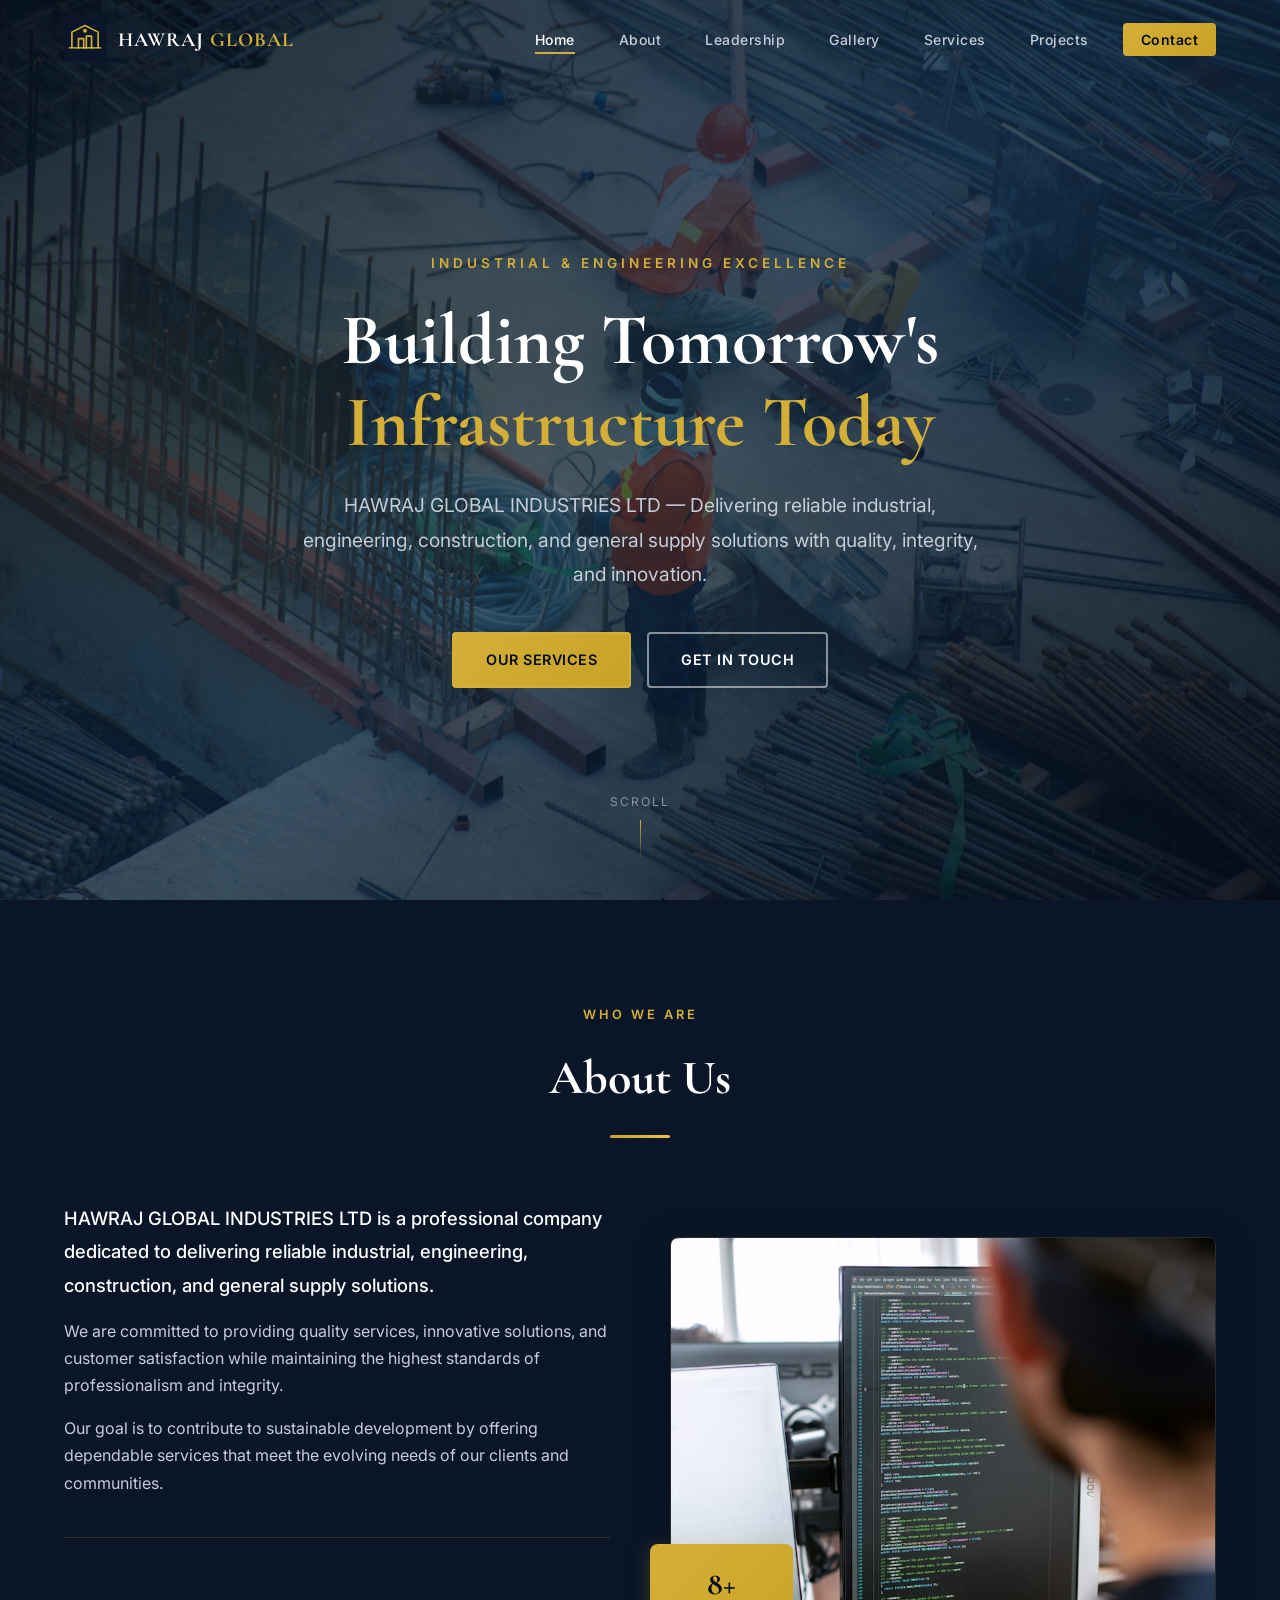
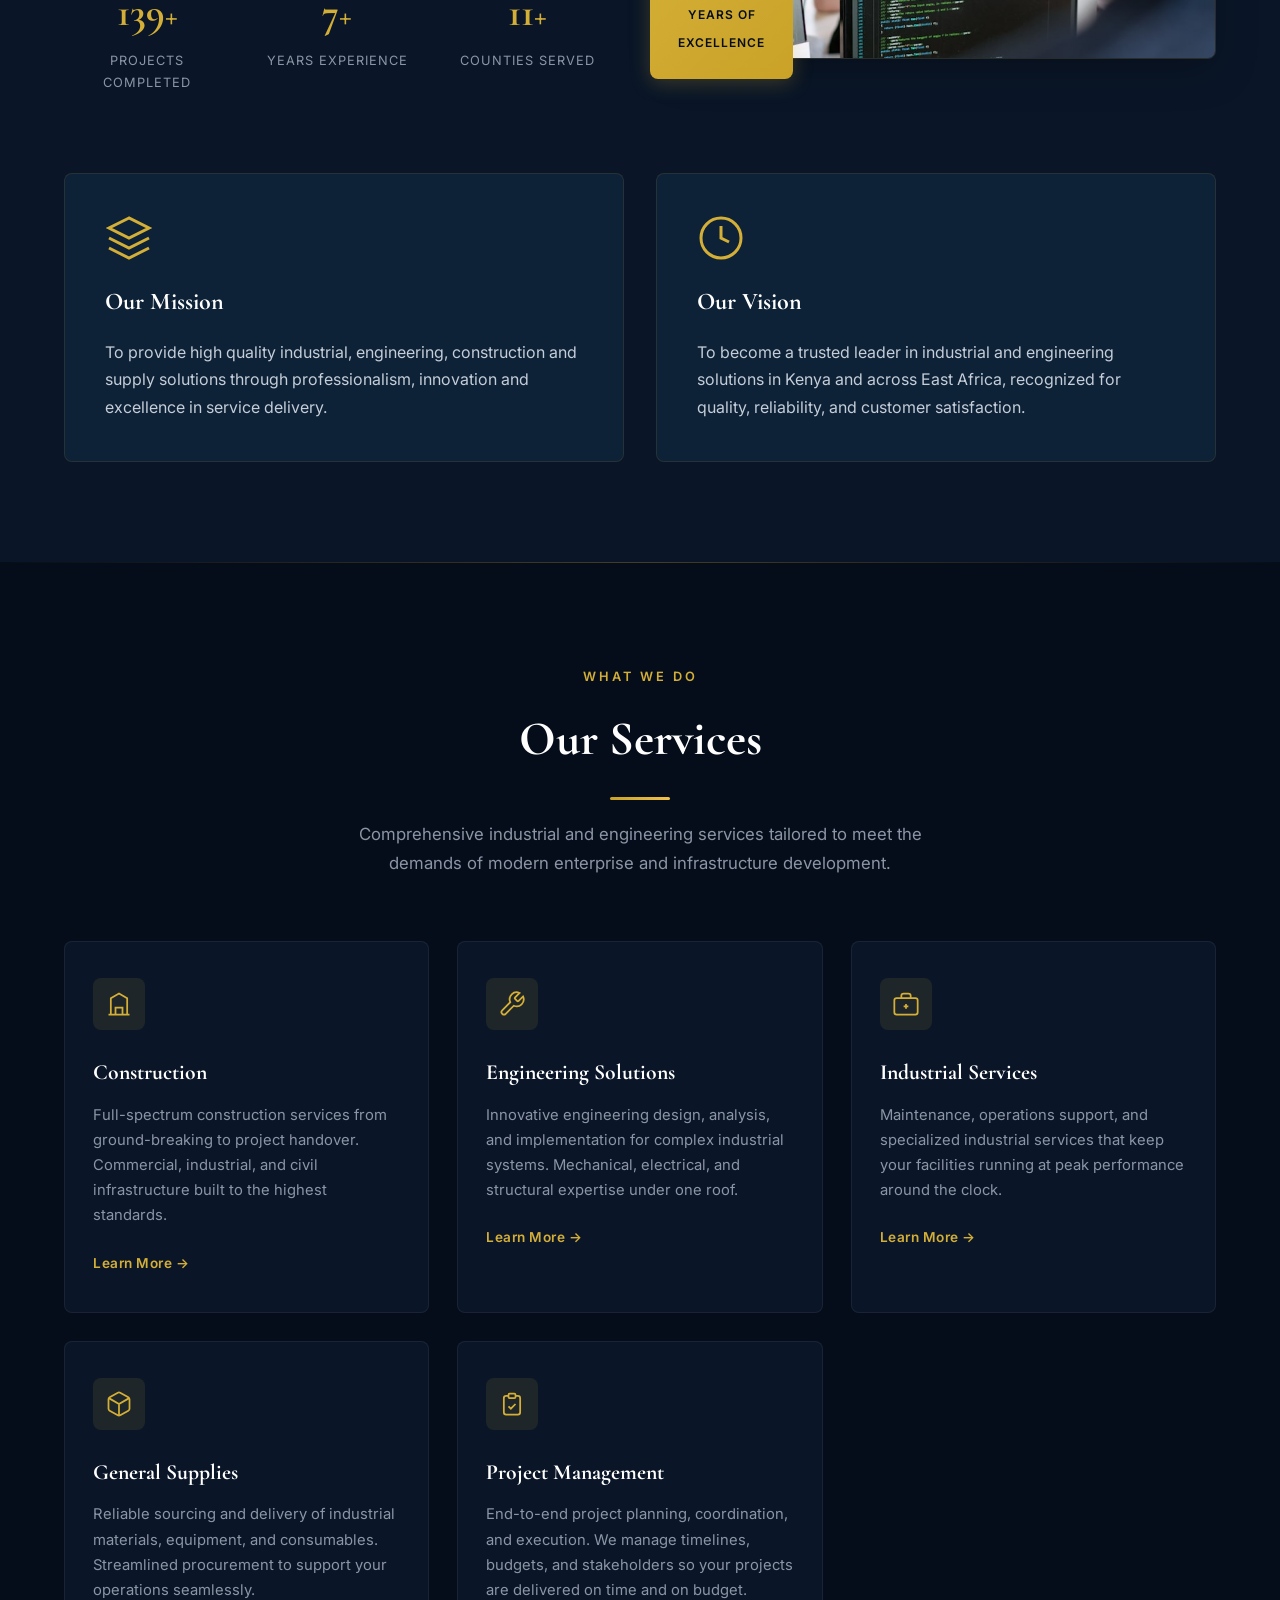
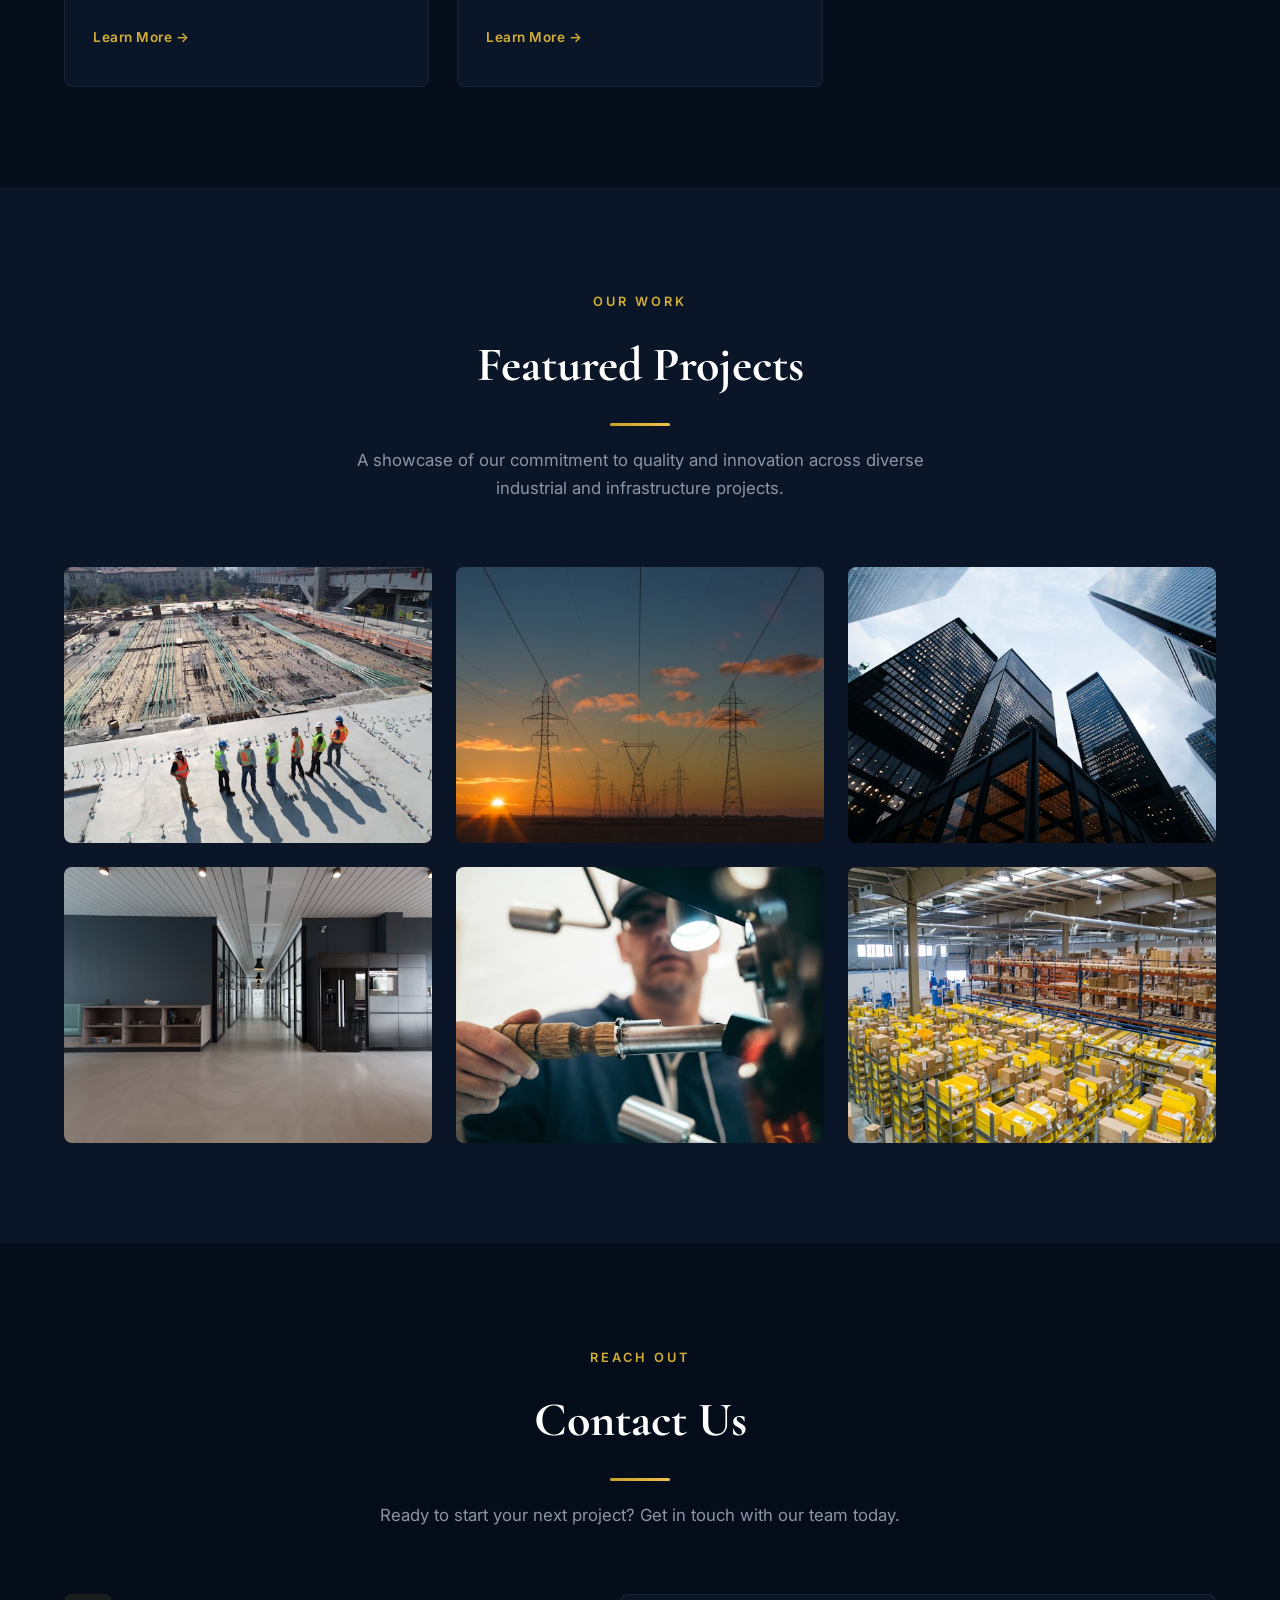
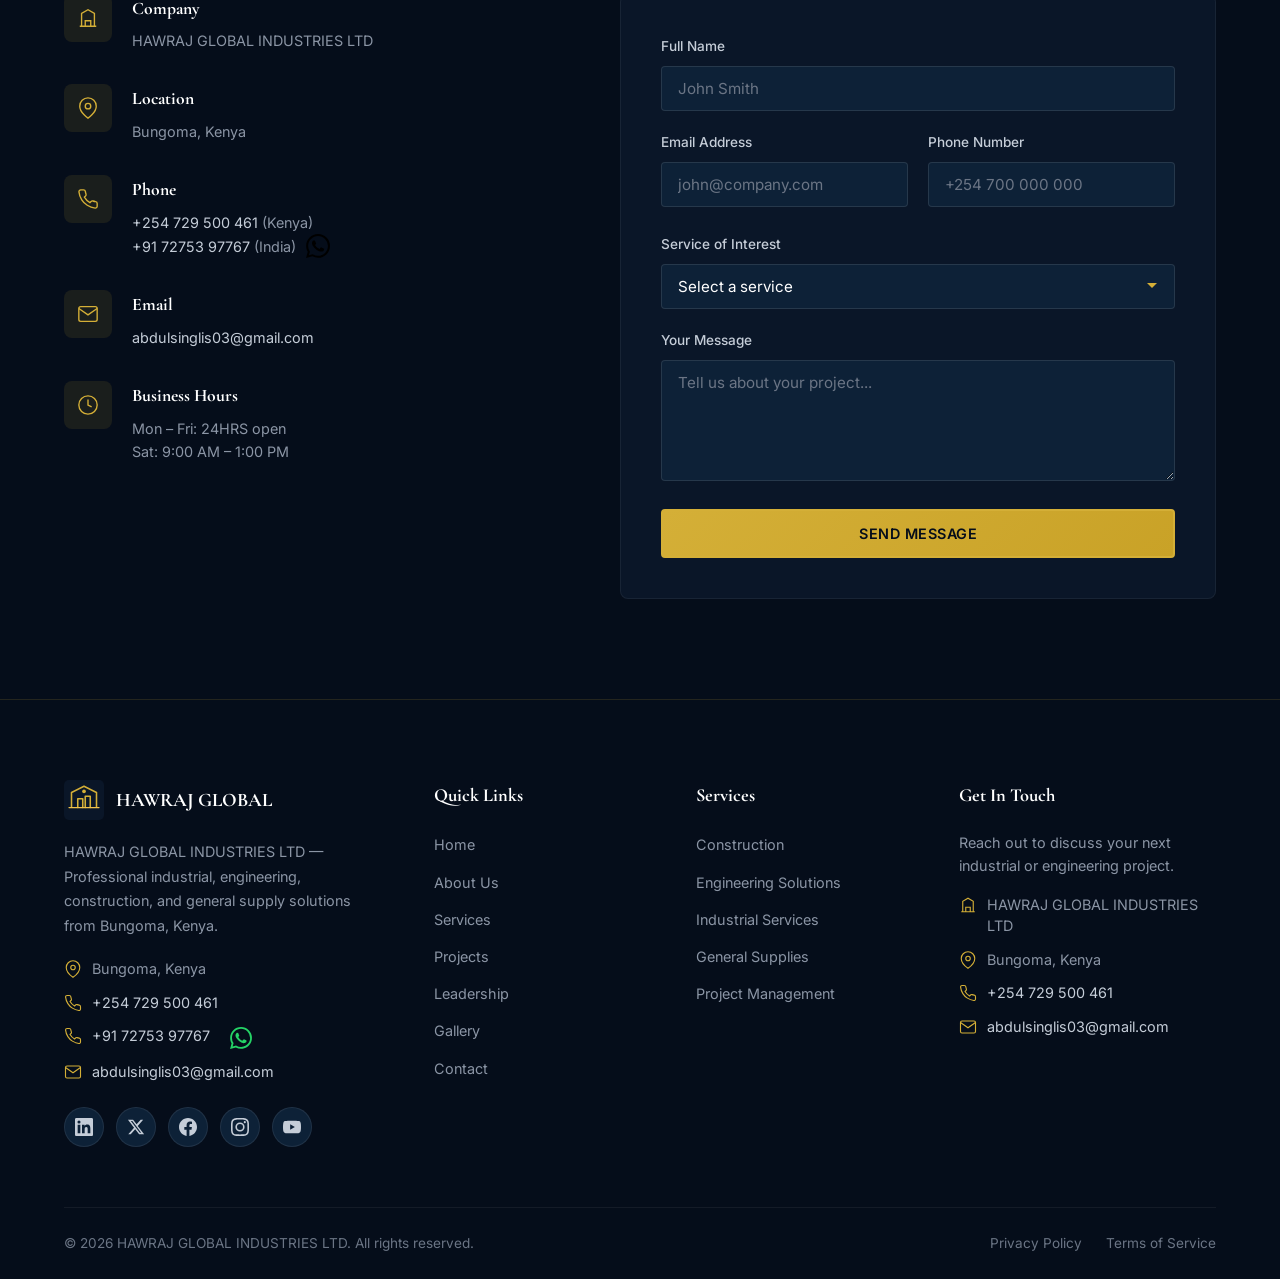
<file: index.html>
<!DOCTYPE html>
<html lang="en">
<head>
  <meta charset="UTF-8">
  <meta name="viewport" content="width=device-width, initial-scale=1.0">
  <meta name="description" content="HAWRAJ GLOBAL INDUSTRIES LTD — Professional industrial, engineering, construction, and general supply solutions in Bungoma, Kenya. Quality services with integrity and customer satisfaction.">
  <title>HAWRAJ GLOBAL INDUSTRIES LTD | Industrial & Engineering Excellence</title>
  <link rel="preconnect" href="https://fonts.googleapis.com">
  <link rel="preconnect" href="https://fonts.gstatic.com" crossorigin>
  <link href="https://fonts.googleapis.com/css2?family=Cormorant+Garamond:wght@500;600;700&family=Inter:wght@300;400;500;600;700&display=swap" rel="stylesheet">
  <link rel="stylesheet" href="style.css">
  <link rel="icon" type="image/svg+xml" href="images/logo.svg">
</head>
<body>

  <!-- Navigation -->
  <header class="header" id="header">
    <nav class="nav container">
      <a href="#home" class="nav__logo">
        <img src="images/logo.svg" alt="HAWRAJ Global Industries" class="nav__logo-img">
        <span class="nav__logo-text">HAWRAJ<span class="gold"> GLOBAL</span></span>
      </a>

      <ul class="nav__menu" id="nav-menu">
        <li><a href="#home" class="nav__link active">Home</a></li>
        <li><a href="#about" class="nav__link">About</a></li>
        <li><a href="gallery.html#team" class="nav__link">Leadership</a></li>
        <li><a href="gallery.html#gallery" class="nav__link">Gallery</a></li>
        <li><a href="#services" class="nav__link">Services</a></li>
        <li><a href="#projects" class="nav__link">Projects</a></li>
        <li><a href="#contact" class="nav__link nav__link--cta">Contact</a></li>
      </ul>

      <button class="nav__toggle" id="nav-toggle" aria-label="Toggle navigation menu" aria-expanded="false">
        <span></span>
        <span></span>
        <span></span>
      </button>
    </nav>
  </header>

  <!-- Hero -->
  <section class="hero" id="home">
    <div class="hero__overlay"></div>
    <div class="hero__content container">
      <p class="hero__tagline animate-on-scroll">Industrial & Engineering Excellence</p>
      <h1 class="hero__title animate-on-scroll">
        Building Tomorrow's<br>
        <span class="gold">Infrastructure Today</span>
      </h1>
      <p class="hero__subtitle animate-on-scroll">
        HAWRAJ GLOBAL INDUSTRIES LTD — Delivering reliable industrial, engineering,
        construction, and general supply solutions with quality, integrity, and innovation.
      </p>
      <div class="hero__actions animate-on-scroll">
        <a href="#services" class="btn btn--primary">Our Services</a>
        <a href="#contact" class="btn btn--outline">Get In Touch</a>
      </div>
    </div>
    <div class="hero__scroll">
      <span>Scroll</span>
      <div class="hero__scroll-line"></div>
    </div>
  </section>

  <!-- About -->
  <section class="section about" id="about">
    <div class="container">
      <div class="section__header animate-on-scroll">
        <span class="section__label">Who We Are</span>
        <h2 class="section__title">About Us</h2>
        <div class="section__divider"></div>
      </div>

      <div class="about__grid">
        <div class="about__content animate-on-scroll">
          <p class="about__lead">
            HAWRAJ GLOBAL INDUSTRIES LTD is a professional company dedicated to delivering
            reliable industrial, engineering, construction, and general supply solutions.
          </p>
          <p>
            We are committed to providing quality services, innovative solutions, and customer
            satisfaction while maintaining the highest standards of professionalism and integrity.
          </p>
          <p>
            Our goal is to contribute to sustainable development by offering dependable services
            that meet the evolving needs of our clients and communities.
          </p>

          <div class="about__stats">
            <div class="stat">
              <span class="stat__number" data-target="150">0</span><span class="stat__suffix">+</span>
              <span class="stat__label">Projects Completed</span>
            </div>
            <div class="stat">
              <span class="stat__number" data-target="8">0</span><span class="stat__suffix">+</span>
              <span class="stat__label">Years Experience</span>
            </div>
            <div class="stat">
              <span class="stat__number" data-target="12">0</span><span class="stat__suffix">+</span>
              <span class="stat__label">Counties Served</span>
            </div>
          </div>
        </div>

        <div class="about__image animate-on-scroll">
          <div class="about__image-frame">
            <img src="images/about-industrial.jpg" alt="Industrial facility and engineering team at work">
          </div>
          <div class="about__badge">
            <span class="about__badge-number">8+</span>
            <span class="about__badge-text">Years of<br>Excellence</span>
          </div>
        </div>
      </div>

      <!-- Mission & Vision -->
      <div class="mv-grid">
        <div class="mv-card animate-on-scroll">
          <div class="mv-card__icon">
            <svg viewBox="0 0 24 24" fill="none" stroke="currentColor" stroke-width="1.5">
              <path d="M12 2L2 7l10 5 10-5-10-5zM2 17l10 5 10-5M2 12l10 5 10-5"/>
            </svg>
          </div>
          <h3 class="mv-card__title">Our Mission</h3>
          <p>
           To provide high quality industrial, engineering, construction and supply solutions 
           through professionalism, innovation and excellence in service delivery.
          </p>
        </div>

        <div class="mv-card animate-on-scroll">
          <div class="mv-card__icon">
            <svg viewBox="0 0 24 24" fill="none" stroke="currentColor" stroke-width="1.5">
              <circle cx="12" cy="12" r="10"/>
              <path d="M12 6v6l4 2"/>
            </svg>
          </div>
          <h3 class="mv-card__title">Our Vision</h3>
          <p>
  To become a trusted leader in industrial and engineering
  solutions in Kenya and across East Africa, recognized
  for quality, reliability, and customer satisfaction.
</p>
        </div>
      </div>
    </div>
  </section>
  
  <!-- Services -->
  <section class="section services" id="services">
    <div class="container">
      <div class="section__header animate-on-scroll">
        <span class="section__label">What We Do</span>
        <h2 class="section__title">Our Services</h2>
        <div class="section__divider"></div>
        <p class="section__desc">
          Comprehensive industrial and engineering services tailored to meet the
          demands of modern enterprise and infrastructure development.
        </p>
      </div>

      <div class="services__grid">
        <article class="service-card animate-on-scroll">
          <div class="service-card__icon">
            <svg viewBox="0 0 24 24" fill="none" stroke="currentColor" stroke-width="1.5">
              <path d="M3 21h18M5 21V7l7-4 7 4v14M9 21v-6h6v6"/>
            </svg>
          </div>
          <h3 class="service-card__title">Construction</h3>
          <p>
            Full-spectrum construction services from ground-breaking to project handover.
            Commercial, industrial, and civil infrastructure built to the highest standards.
          </p>
          <a href="#contact" class="service-card__link">Learn More &rarr;</a>
        </article>

        <article class="service-card animate-on-scroll">
          <div class="service-card__icon">
            <svg viewBox="0 0 24 24" fill="none" stroke="currentColor" stroke-width="1.5">
              <path d="M14.7 6.3a1 1 0 000 1.4l1.6 1.6a1 1 0 001.4 0l3.77-3.77a6 6 0 01-7.94 7.94l-6.91 6.91a2.12 2.12 0 01-3-3l6.91-6.91a6 6 0 017.94-7.94l-3.76 3.76z"/>
            </svg>
          </div>
          <h3 class="service-card__title">Engineering Solutions</h3>
          <p>
            Innovative engineering design, analysis, and implementation for complex
            industrial systems. Mechanical, electrical, and structural expertise under one roof.
          </p>
          <a href="#contact" class="service-card__link">Learn More &rarr;</a>
        </article>

        <article class="service-card animate-on-scroll">
          <div class="service-card__icon">
            <svg viewBox="0 0 24 24" fill="none" stroke="currentColor" stroke-width="1.5">
              <rect x="2" y="7" width="20" height="14" rx="2"/>
              <path d="M16 7V5a2 2 0 00-2-2h-4a2 2 0 00-2 2v2M12 12v4M10 14h4"/>
            </svg>
          </div>
          <h3 class="service-card__title">Industrial Services</h3>
          <p>
            Maintenance, operations support, and specialized industrial services
            that keep your facilities running at peak performance around the clock.
          </p>
          <a href="#contact" class="service-card__link">Learn More &rarr;</a>
        </article>

        <article class="service-card animate-on-scroll">
          <div class="service-card__icon">
            <svg viewBox="0 0 24 24" fill="none" stroke="currentColor" stroke-width="1.5">
              <path d="M21 16V8a2 2 0 00-1-1.73l-7-4a2 2 0 00-2 0l-7 4A2 2 0 003 8v8a2 2 0 001 1.73l7 4a2 2 0 002 0l7-4A2 2 0 0021 16z"/>
              <path d="M3.27 6.96L12 12.01l8.73-5.05M12 22.08V12"/>
            </svg>
          </div>
          <h3 class="service-card__title">General Supplies</h3>
          <p>
            Reliable sourcing and delivery of industrial materials, equipment, and
            consumables. Streamlined procurement to support your operations seamlessly.
          </p>
          <a href="#contact" class="service-card__link">Learn More &rarr;</a>
        </article>

        <article class="service-card animate-on-scroll">
          <div class="service-card__icon">
            <svg viewBox="0 0 24 24" fill="none" stroke="currentColor" stroke-width="1.5">
              <path d="M9 5H7a2 2 0 00-2 2v12a2 2 0 002 2h10a2 2 0 002-2V7a2 2 0 00-2-2h-2"/>
              <rect x="9" y="3" width="6" height="4" rx="1"/>
              <path d="M9 14l2 2 4-4"/>
            </svg>
          </div>
          <h3 class="service-card__title">Project Management</h3>
          <p>
            End-to-end project planning, coordination, and execution. We manage timelines,
            budgets, and stakeholders so your projects are delivered on time and on budget.
          </p>
          <a href="#contact" class="service-card__link">Learn More &rarr;</a>
        </article>
      </div>
    </div>
  </section>

  <!-- Projects -->
  <section class="section projects" id="projects">
    <div class="container">
      <div class="section__header animate-on-scroll">
        <span class="section__label">Our Work</span>
        <h2 class="section__title">Featured Projects</h2>
        <div class="section__divider"></div>
        <p class="section__desc">
          A showcase of our commitment to quality and innovation across diverse
          industrial and infrastructure projects.
        </p>
      </div>

      <div class="projects__grid">
        <article class="project-card animate-on-scroll">
          <div class="project-card__image">
            <img src="images/project-1.jpg" alt="Industrial manufacturing plant construction">
            <div class="project-card__overlay">
              <span class="project-card__category">Construction</span>
              <h3 class="project-card__title">Manufacturing Plant Complex</h3>
              <p>State-of-the-art industrial facility with 50,000 sqm production capacity.</p>
            </div>
          </div>
        </article>

        <article class="project-card animate-on-scroll">
          <div class="project-card__image">
            <img src="images/project-2.jpg" alt="Energy infrastructure engineering project">
            <div class="project-card__overlay">
              <span class="project-card__category">Engineering</span>
              <h3 class="project-card__title">Energy Infrastructure Upgrade</h3>
              <p>Complete power distribution system modernization for regional grid.</p>
            </div>
          </div>
        </article>

        <article class="project-card animate-on-scroll">
          <div class="project-card__image">
            <img src="images/project-3.jpg" alt="Commercial building construction">
            <div class="project-card__overlay">
              <span class="project-card__category">Construction</span>
              <h3 class="project-card__title">Commercial Tower Development</h3>
              <p>Premium 32-story mixed-use commercial tower in metropolitan district.</p>
            </div>
          </div>
        </article>

        <article class="project-card animate-on-scroll">
          <div class="project-card__image">
            <img src="images/project-4.jpg" alt="Industrial pipeline and refinery project">
            <div class="project-card__overlay">
              <span class="project-card__category">Industrial</span>
              <h3 class="project-card__title">Pipeline & Refinery Systems</h3>
              <p>Integrated pipeline network and processing facility for oil & gas sector.</p>
            </div>
          </div>
        </article>

        <article class="project-card animate-on-scroll">
          <div class="project-card__image">
            <img src="images/project-5.jpg" alt="Bridge and civil infrastructure project">
            <div class="project-card__overlay">
              <span class="project-card__category">Infrastructure</span>
              <h3 class="project-card__title">Bridge & Highway Expansion</h3>
              <p>Major civil infrastructure connecting key economic corridors.</p>
            </div>
          </div>
        </article>

        <article class="project-card animate-on-scroll">
          <div class="project-card__image">
            <img src="images/project-6.jpg" alt="Warehouse and logistics facility">
            <div class="project-card__overlay">
              <span class="project-card__category">Project Management</span>
              <h3 class="project-card__title">Logistics Hub & Warehouse</h3>
              <p>Multi-phase logistics center with automated storage and distribution.</p>
            </div>
          </div>
        </article>
      </div>
    </div>
  </section>

  <!-- Contact -->
  <section class="section contact" id="contact">
    <div class="container">
      <div class="section__header animate-on-scroll">
        <span class="section__label">Reach Out</span>
        <h2 class="section__title">Contact Us</h2>
        <div class="section__divider"></div>
        <p class="section__desc">
          Ready to start your next project? Get in touch with our team today.
        </p>
      </div>

      <div class="contact__grid">
        <div class="contact__info animate-on-scroll">
          <div class="contact__item">
            <div class="contact__item-icon">
              <svg viewBox="0 0 24 24" fill="none" stroke="currentColor" stroke-width="1.5">
                <path d="M3 21h18M5 21V7l7-4 7 4v14M9 21v-6h6v6"/>
              </svg>
            </div>
            <div>
              <h4>Company</h4>
              <p>HAWRAJ GLOBAL INDUSTRIES LTD</p>
            </div>
          </div>

          <div class="contact__item">
            <div class="contact__item-icon">
              <svg viewBox="0 0 24 24" fill="none" stroke="currentColor" stroke-width="1.5">
                <path d="M21 10c0 7-9 13-9 13s-9-6-9-13a9 9 0 0118 0z"/>
                <circle cx="12" cy="10" r="3"/>
              </svg>
            </div>
            <div>
              <h4>Location</h4>
              <p>Bungoma, Kenya</p>
            </div>
          </div>

          <div class="contact__item">
            <div class="contact__item-icon">
              <svg viewBox="0 0 24 24" fill="none" stroke="currentColor" stroke-width="1.5">
                <path d="M22 16.92v3a2 2 0 01-2.18 2 19.79 19.79 0 01-8.63-3.07 19.5 19.5 0 01-6-6 19.79 19.79 0 01-3.07-8.67A2 2 0 014.11 2h3a2 2 0 012 1.72c.127.96.361 1.903.7 2.81a2 2 0 01-.45 2.11L8.09 9.91a16 16 0 006 6l1.27-1.27a2 2 0 012.11-.45c.907.339 1.85.573 2.81.7A2 2 0 0122 16.92z"/>
              </svg>
            </div>
            <div>
              <h4>Phone</h4>
              <p>
  
        <p>
  <a href="tel:+254729500461" class="contact-link">+254 729 500 461</a> (Kenya)<br>
  <span style="display:inline-flex;align-items:center;gap:10px;">
    <span><a href="tel:+917275397767" class="contact-link">+91 72753 97767</a> (India)</span>
    <a href="https://wa.me/917275397767" target="_blank" rel="noopener" aria-label="Chat on WhatsApp" style="display:inline-flex;align-items:center;justify-content:center;line-height:0;">
      <svg viewBox="0 0 24 24" width="24" height="24" fill="#d4af37 style="width:24px;height:24px;display:block;"><path d="M17.472 14.382c-.297-.149-1.758-.867-2.03-.967-.273-.099-.471-.148-.67.15-.197.297-.767.966-.94 1.164-.173.199-.347.223-.644.075-.297-.15-1.255-.463-2.39-1.475-.883-.788-1.48-1.761-1.653-2.059-.173-.297-.018-.458.13-.606.134-.133.298-.347.446-.52.149-.174.198-.298.298-.497.099-.198.05-.371-.025-.52-.075-.149-.669-1.612-.916-2.207-.242-.579-.487-.5-.669-.51-.173-.008-.371-.01-.57-.01-.198 0-.52.074-.792.372-.272.297-1.04 1.016-1.04 2.479 0 1.462 1.065 2.875 1.213 3.074.149.198 2.096 3.2 5.077 4.487.709.306 1.262.489 1.694.625.712.227 1.36.195 1.871.118.571-.085 1.758-.719 2.006-1.413.248-.694.248-1.289.173-1.413-.074-.124-.272-.198-.57-.347m-5.421 7.403h-.004a9.87 9.87 0 01-5.031-1.378l-.361-.214-3.741.982.998-3.648-.235-.374a9.86 9.86 0 01-1.51-5.26c.001-5.45 4.436-9.884 9.888-9.884 2.64 0 5.122 1.03 6.988 2.898a9.825 9.825 0 012.893 6.994c-.003 5.45-4.437 9.884-9.885 9.884m8.413-18.297A11.815 11.815 0 0012.05 0C5.495 0 .16 5.335.157 11.892c0 2.096.547 4.142 1.588 5.945L.057 24l6.305-1.654a11.882 11.882 0 005.683 1.448h.005c6.554 0 11.89-5.335 11.893-11.893a11.821 11.821 0 00-3.48-8.413z"/></svg>
    </a>
  </span>
</p>    </div>
          </div>

          <div class="contact__item">
            <div class="contact__item-icon">
              <svg viewBox="0 0 24 24" fill="none" stroke="currentColor" stroke-width="1.5">
                <path d="M4 4h16c1.1 0 2 .9 2 2v12c0 1.1-.9 2-2 2H4c-1.1 0-2-.9-2-2V6c0-1.1.9-2 2-2z"/>
                <path d="M22 6l-10 7L2 6"/>
              </svg>
            </div>
            <div>
              <h4>Email</h4>
              <p><a href="mailto:abdulsinglis03@gmail.com" class="contact-link">abdulsinglis03@gmail.com</a></p>
            </div>
          </div>

          <div class="contact__item">
            <div class="contact__item-icon">
              <svg viewBox="0 0 24 24" fill="none" stroke="currentColor" stroke-width="1.5">
                <circle cx="12" cy="12" r="10"/>
                <path d="M12 6v6l4 2"/>
              </svg>
            </div>
            <div>
              <h4>Business Hours</h4>
              <p>Mon – Fri: 24HRS open <br>Sat: 9:00 AM – 1:00 PM</p>
            </div>
          </div>
        </div>

        <form name="contact" method="POST" data-netlify="true" class="contact__form animate-on-scroll" id="contact-form">
<input type="hidden" name="form-name" value="contact">
          <div class="form__group">
            <label for="name">Full Name</label>
            <input type="text" id="name" name="name" placeholder="John Smith" required>
            <span class="form__error" id="name-error"></span>
          </div>

          <div class="form__row">
            <div class="form__group">
              <label for="email">Email Address</label>
              <input type="email" id="email" name="email" placeholder="john@company.com" required>
              <span class="form__error" id="email-error"></span>
            </div>
            <div class="form__group">
              <label for="phone">Phone Number</label>
              <input type="tel" id="phone" name="phone" placeholder="+254 700 000 000">
            </div>
          </div>

          <div class="form__group">
            <label for="service">Service of Interest</label>
            <select id="service" name="service">
              <option value="">Select a service</option>
              <option value="construction">Construction</option>
              <option value="engineering">Engineering Solutions</option>
              <option value="industrial">Industrial Services</option>
              <option value="supplies">General Supplies</option>
              <option value="management">Project Management</option>
            </select>
          </div>

          <div class="form__group">
            <label for="message">Your Message</label>
            <textarea id="message" name="message" rows="5" placeholder="Tell us about your project..." required></textarea>
            <span class="form__error" id="message-error"></span>
          </div>

          <button type="submit" class="btn btn--primary btn--full">
            <span class="btn__text">Send Message</span>
            <span class="btn__loading" hidden>Sending...</span>
          </button>
        </form>
      </div>
    </div>
  </section>

  <!-- Footer -->
  <footer class="footer">
    <div class="container">
      <div class="footer__grid">
        <div class="footer__brand">
          <a href="#home" class="footer__logo">
            <img src="images/logo.svg" alt="HAWRAJ Global Industries">
            <span>HAWRAJ<span class="gold"> GLOBAL</span></span>
          </a>
          <p class="footer__desc">
            HAWRAJ GLOBAL INDUSTRIES LTD — Professional industrial, engineering,
            construction, and general supply solutions from Bungoma, Kenya.
          </p>
          <ul class="footer__contact">
            <li>
              <svg viewBox="0 0 24 24" fill="none" stroke="currentColor" stroke-width="1.5"><path d="M21 10c0 7-9 13-9 13s-9-6-9-13a9 9 0 0118 0z"/><circle cx="12" cy="10" r="3"/></svg>
              Bungoma, Kenya
            </li>
            <li>
              <svg viewBox="0 0 24 24" fill="none" stroke="currentColor" stroke-width="1.5"><path d="M22 16.92v3a2 2 0 01-2.18 2 19.79 19.79 0 01-8.63-3.07 19.5 19.5 0 01-6-6 19.79 19.79 0 01-3.07-8.67A2 2 0 014.11 2h3a2 2 0 012 1.72c.127.96.361 1.903.7 2.81a2 2 0 01-.45 2.11L8.09 9.91a16 16 0 006 6l1.27-1.27a2 2 0 012.11-.45c.907.339 1.85.573 2.81.7A2 2 0 0122 16.92z"/></svg>
              <a href="tel:+254729500461">+254 729 500 461</a>
              <li>
  <svg viewBox="0 0 24 24" fill="none" stroke="currentColor" stroke-width="1.5"><path d="M22 16.92v3a2 2 0 01-2.18 2 19.79 19.79 0 01-8.63-3.07 19.5 19.5 0 01-6-6 19.79 19.79 0 01-3.07-8.67A2 2 0 014.11 2h3a2 2 0 012 1.72c.127.96.361 1.903.7 2.81a2 2 0 01-.45 2.11L8.09 9.91a16 16 0 006 6l1.27-1.27a2 2 0 012.11-.45c.907.339 1.85.573 2.81.7A2 2 0 0122 16.92z"/></svg>
  <a href="tel:+917275397767">+91 72753 97767</a>
<a href="https://wa.me/917275397767" target="_blank" rel="noopener" aria-label="Chat on WhatsApp" style="display:inline-flex;align-items:center;vertical-align:middle;margin-left:10px;">
  <svg viewBox="0 0 24 24" width="22" height="22" fill="#25D366" style="width:22px;height:22px;"><path d="M17.472 14.382c-.297-.149-1.758-.867-2.03-.967-.273-.099-.471-.148-.67.15-.197.297-.767.966-.94 1.164-.173.199-.347.223-.644.075-.297-.15-1.255-.463-2.39-1.475-.883-.788-1.48-1.761-1.653-2.059-.173-.297-.018-.458.13-.606.134-.133.298-.347.446-.52.149-.174.198-.298.298-.497.099-.198.05-.371-.025-.52-.075-.149-.669-1.612-.916-2.207-.242-.579-.487-.5-.669-.51-.173-.008-.371-.01-.57-.01-.198 0-.52.074-.792.372-.272.297-1.04 1.016-1.04 2.479 0 1.462 1.065 2.875 1.213 3.074.149.198 2.096 3.2 5.077 4.487.709.306 1.262.489 1.694.625.712.227 1.36.195 1.871.118.571-.085 1.758-.719 2.006-1.413.248-.694.248-1.289.173-1.413-.074-.124-.272-.198-.57-.347m-5.421 7.403h-.004a9.87 9.87 0 01-5.031-1.378l-.361-.214-3.741.982.998-3.648-.235-.374a9.86 9.86 0 01-1.51-5.26c.001-5.45 4.436-9.884 9.888-9.884 2.64 0 5.122 1.03 6.988 2.898a9.825 9.825 0 012.893 6.994c-.003 5.45-4.437 9.884-9.885 9.884m8.413-18.297A11.815 11.815 0 0012.05 0C5.495 0 .16 5.335.157 11.892c0 2.096.547 4.142 1.588 5.945L.057 24l6.305-1.654a11.882 11.882 0 005.683 1.448h.005c6.554 0 11.89-5.335 11.893-11.893a11.821 11.821 0 00-3.48-8.413z"/></svg>
</a>
</li>
            </li>
            <li>
              <svg viewBox="0 0 24 24" fill="none" stroke="currentColor" stroke-width="1.5"><path d="M4 4h16c1.1 0 2 .9 2 2v12c0 1.1-.9 2-2 2H4c-1.1 0-2-.9-2-2V6c0-1.1.9-2 2-2z"/><path d="M22 6l-10 7L2 6"/></svg>
              <a href="mailto:abdulsinglis03@gmail.com">abdulsinglis03@gmail.com</a>
            </li>
          </ul>
          <div class="footer__social">
            <a href="#" class="social-icon" aria-label="LinkedIn">
              <svg viewBox="0 0 24 24" fill="currentColor"><path d="M20.447 20.452h-3.554v-5.569c0-1.328-.027-3.037-1.852-3.037-1.853 0-2.136 1.445-2.136 2.939v5.667H9.351V9h3.414v1.561h.046c.477-.9 1.637-1.85 3.37-1.85 3.601 0 4.267 2.37 4.267 5.455v6.286zM5.337 7.433a2.062 2.062 0 01-2.063-2.065 2.064 2.064 0 114.126 0 2.063 2.063 0 01-2.063 2.065zm1.782 13.019H3.555V9h3.564v11.452zM22.225 0H1.771C.792 0 0 .774 0 1.729v20.542C0 23.227.792 24 1.771 24h20.451C23.2 24 24 23.227 24 22.271V1.729C24 .774 23.2 0 22.222 0h.003z"/></svg>
            </a>
            <a href="#" class="social-icon" aria-label="Twitter / X">
              <svg viewBox="0 0 24 24" fill="currentColor"><path d="M18.244 2.25h3.308l-7.227 8.26 8.502 11.24H16.17l-5.214-6.817L4.99 21.75H1.68l7.73-8.835L1.254 2.25H8.08l4.713 6.231zm-1.161 17.52h1.833L7.084 4.126H5.117z"/></svg>
            </a>
            <a href="#" class="social-icon" aria-label="Facebook">
              <svg viewBox="0 0 24 24" fill="currentColor"><path d="M24 12.073c0-6.627-5.373-12-12-12s-12 5.373-12 12c0 5.99 4.388 10.954 10.125 11.854v-8.385H7.078v-3.47h3.047V9.43c0-3.007 1.792-4.669 4.533-4.669 1.312 0 2.686.235 2.686.235v2.953H15.83c-1.491 0-1.956.925-1.956 1.874v2.25h3.328l-.532 3.47h-2.796v8.385C19.612 23.027 24 18.062 24 12.073z"/></svg>
            </a>
            <a href="#" class="social-icon" aria-label="Instagram">
              <svg viewBox="0 0 24 24" fill="currentColor"><path d="M12 2.163c3.204 0 3.584.012 4.85.07 3.252.148 4.771 1.691 4.919 4.919.058 1.265.069 1.645.069 4.849 0 3.205-.012 3.584-.069 4.849-.149 3.225-1.664 4.771-4.919 4.919-1.266.058-1.644.07-4.85.07-3.204 0-3.584-.012-4.849-.07-3.26-.149-4.771-1.699-4.919-4.92-.058-1.265-.07-1.644-.07-4.849 0-3.204.013-3.583.07-4.849.149-3.227 1.664-4.771 4.919-4.919 1.266-.057 1.645-.069 4.849-.069zM12 0C8.741 0 8.333.014 7.053.072 2.695.272.273 2.69.073 7.052.014 8.333 0 8.741 0 12c0 3.259.014 3.668.072 4.948.2 4.358 2.618 6.78 6.98 6.98C8.333 23.986 8.741 24 12 24c3.259 0 3.668-.014 4.948-.072 4.354-.2 6.782-2.618 6.979-6.98.059-1.28.073-1.689.073-4.948 0-3.259-.014-3.667-.072-4.947-.196-4.354-2.617-6.78-6.979-6.98C15.668.014 15.259 0 12 0zm0 5.838a6.162 6.162 0 100 12.324 6.162 6.162 0 000-12.324zM12 16a4 4 0 110-8 4 4 0 010 8zm6.406-11.845a1.44 1.44 0 100 2.881 1.44 1.44 0 000-2.881z"/></svg>
            </a>
            <a href="#" class="social-icon" aria-label="YouTube">
              <svg viewBox="0 0 24 24" fill="currentColor"><path d="M23.498 6.186a3.016 3.016 0 00-2.122-2.136C19.505 3.545 12 3.545 12 3.545s-7.505 0-9.377.505A3.017 3.017 0 00.502 6.186C0 8.07 0 12 0 12s0 3.93.502 5.814a3.016 3.016 0 002.122 2.136c1.871.505 9.376.505 9.376.505s7.505 0 9.377-.505a3.015 3.015 0 002.122-2.136C24 15.93 24 12 24 12s0-3.93-.502-5.814zM9.545 15.568V8.432L15.818 12l-6.273 3.568z"/></svg>
            </a>
          </div>
        </div>

        <div class="footer__links">
          <h4>Quick Links</h4>
          <ul>
            <li><a href="#home">Home</a></li>
            <li><a href="#about">About Us</a></li>
            <li><a href="#services">Services</a></li>
            <li><a href="#projects">Projects</a></li>
            <li><a href="gallery.html#team">Leadership</a></li>
            <li><a href="gallery.html#gallery">Gallery</a></li>
            <li><a href="#contact">Contact</a></li>
          </ul>
        </div>

        <div class="footer__links">
          <h4>Services</h4>
          <ul>
            <li><a href="#services">Construction</a></li>
            <li><a href="#services">Engineering Solutions</a></li>
            <li><a href="#services">Industrial Services</a></li>
            <li><a href="#services">General Supplies</a></li>
            <li><a href="#services">Project Management</a></li>
          </ul>
        </div>

        <div class="footer__contact-col">
          <h4>Get In Touch</h4>
          <p class="footer__contact-intro">Reach out to discuss your next industrial or engineering project.</p>
          <ul class="footer__contact footer__contact--col">
            <li>
              <svg viewBox="0 0 24 24" fill="none" stroke="currentColor" stroke-width="1.5"><path d="M3 21h18M5 21V7l7-4 7 4v14M9 21v-6h6v6"/></svg>
              <span>HAWRAJ GLOBAL INDUSTRIES LTD</span>
            </li>
            <li>
              <svg viewBox="0 0 24 24" fill="none" stroke="currentColor" stroke-width="1.5"><path d="M21 10c0 7-9 13-9 13s-9-6-9-13a9 9 0 0118 0z"/><circle cx="12" cy="10" r="3"/></svg>
              <span>Bungoma, Kenya</span>
            </li>
            <li>
              <svg viewBox="0 0 24 24" fill="none" stroke="currentColor" stroke-width="1.5"><path d="M22 16.92v3a2 2 0 01-2.18 2 19.79 19.79 0 01-8.63-3.07 19.5 19.5 0 01-6-6 19.79 19.79 0 01-3.07-8.67A2 2 0 014.11 2h3a2 2 0 012 1.72c.127.96.361 1.903.7 2.81a2 2 0 01-.45 2.11L8.09 9.91a16 16 0 006 6l1.27-1.27a2 2 0 012.11-.45c.907.339 1.85.573 2.81.7A2 2 0 0122 16.92z"/></svg>
              <a href="tel:+254729500461">+254 729 500 461</a>
            </li>
            <li>
              <svg viewBox="0 0 24 24" fill="none" stroke="currentColor" stroke-width="1.5"><path d="M4 4h16c1.1 0 2 .9 2 2v12c0 1.1-.9 2-2 2H4c-1.1 0-2-.9-2-2V6c0-1.1.9-2 2-2z"/><path d="M22 6l-10 7L2 6"/></svg>
              <a href="mailto:abdulsinglis03@gmail.com">abdulsinglis03@gmail.com</a>
            </li>
          </ul>
        </div>
      </div>

      <div class="footer__bottom">
        <p>&copy; <span id="year"></span> HAWRAJ GLOBAL INDUSTRIES LTD. All rights reserved.</p>
        <div class="footer__legal">
          <a href="#">Privacy Policy</a>
          <a href="#">Terms of Service</a>
        </div>
      </div>
    </div>
  </footer>

  <!-- Back to top -->
  <button class="back-to-top" id="back-to-top" aria-label="Back to top">
    <svg viewBox="0 0 24 24" fill="none" stroke="currentColor" stroke-width="2">
      <path d="M18 15l-6-6-6 6"/>
    </svg>
  </button>

  <script src="script.js"></script>
</body>
</html>
</file>
<file: style.css>
/* ============================================
   HAWRAJ GLOBAL INDUSTRIES LTD — Stylesheet
   Color Scheme: Navy Blue, Gold, White
   ============================================ */

:root {
  --navy-900: #050d1a;
  --navy-800: #0a1628;
  --navy-700: #0d2137;
  --navy-600: #132d4a;
  --navy-500: #1a3a5c;
  --gold-400: #f0c14b;
  --gold-500: #d4af37;
  --gold-600: #c9a227;
  --gold-700: #a8861e;
  --white: #ffffff;
  --off-white: #f5f7fa;
  --gray-300: #c5cdd8;
  --gray-400: #8b95a5;
  --gray-500: #6b7585;

  --font-display: 'Cormorant Garamond', Georgia, serif;
  --font-body: 'Inter', -apple-system, BlinkMacSystemFont, sans-serif;

  --header-height: 80px;
  --transition: 0.35s cubic-bezier(0.4, 0, 0.2, 1);
  --shadow: 0 10px 40px rgba(0, 0, 0, 0.3);
  --shadow-gold: 0 4px 20px rgba(212, 175, 55, 0.25);
}

/* Reset & Base */
*, *::before, *::after {
  margin: 0;
  padding: 0;
  box-sizing: border-box;
}

html {
  scroll-behavior: smooth;
  scroll-padding-top: var(--header-height);
}

body {
  font-family: var(--font-body);
  font-size: 16px;
  line-height: 1.7;
  color: var(--gray-300);
  background-color: var(--navy-900);
  overflow-x: hidden;
}

img {
  max-width: 100%;
  height: auto;
  display: block;
}

a {
  text-decoration: none;
  color: inherit;
  transition: color var(--transition);
}

ul {
  list-style: none;
}

.gold {
  color: var(--gold-500);
}

.container {
  width: 100%;
  max-width: 1200px;
  margin: 0 auto;
  padding: 0 24px;
}

/* Buttons */
.btn {
  display: inline-flex;
  align-items: center;
  justify-content: center;
  gap: 8px;
  padding: 14px 32px;
  font-family: var(--font-body);
  font-size: 0.9rem;
  font-weight: 600;
  letter-spacing: 0.5px;
  text-transform: uppercase;
  border: 2px solid transparent;
  border-radius: 4px;
  cursor: pointer;
  transition: all var(--transition);
}

.btn--primary {
  background: linear-gradient(135deg, var(--gold-500), var(--gold-600));
  color: var(--navy-900);
  border-color: var(--gold-500);
}

.btn--primary:hover {
  background: linear-gradient(135deg, var(--gold-400), var(--gold-500));
  box-shadow: var(--shadow-gold);
  transform: translateY(-2px);
}

.btn--outline {
  background: transparent;
  color: var(--white);
  border-color: rgba(255, 255, 255, 0.5);
}

.btn--outline:hover {
  border-color: var(--gold-500);
  color: var(--gold-500);
  transform: translateY(-2px);
}

.btn--full {
  width: 100%;
}

/* Section Styles */
.section {
  padding: 100px 0;
  position: relative;
}

.section__header {
  text-align: center;
  max-width: 640px;
  margin: 0 auto 64px;
}

.section__label {
  display: inline-block;
  font-size: 0.8rem;
  font-weight: 600;
  letter-spacing: 3px;
  text-transform: uppercase;
  color: var(--gold-500);
  margin-bottom: 12px;
}

.section__title {
  font-family: var(--font-display);
  font-size: clamp(2rem, 5vw, 3rem);
  font-weight: 700;
  color: var(--white);
  margin-bottom: 16px;
}

.section__divider {
  width: 60px;
  height: 3px;
  background: linear-gradient(90deg, var(--gold-600), var(--gold-400));
  margin: 0 auto 20px;
  border-radius: 2px;
}

.section__desc {
  color: var(--gray-400);
  font-size: 1.05rem;
}

/* Animations */
.animate-on-scroll {
  opacity: 0;
  transform: translateY(30px);
  transition: opacity 0.7s ease, transform 0.7s ease;
}

.animate-on-scroll.visible {
  opacity: 1;
  transform: translateY(0);
}

/* ============================================
   HEADER / NAVIGATION
   ============================================ */
.header {
  position: fixed;
  top: 0;
  left: 0;
  width: 100%;
  height: var(--header-height);
  z-index: 1000;
  transition: background var(--transition), box-shadow var(--transition);
}

.header.scrolled {
  background: rgba(5, 13, 26, 0.95);
  backdrop-filter: blur(12px);
  box-shadow: 0 2px 20px rgba(0, 0, 0, 0.4);
}

.nav {
  display: flex;
  align-items: center;
  justify-content: space-between;
  height: 100%;
}

.nav__logo {
  display: flex;
  align-items: center;
  gap: 12px;
  z-index: 1001;
}

.nav__logo-img {
  width: 42px;
  height: 42px;
}

.nav__logo-text {
  font-family: var(--font-display);
  font-size: 1.25rem;
  font-weight: 700;
  color: var(--white);
  letter-spacing: 1px;
}

.nav__menu {
  display: flex;
  align-items: center;
  gap: 8px;
}

.nav__link {
  padding: 8px 18px;
  font-size: 0.875rem;
  font-weight: 500;
  color: var(--gray-300);
  letter-spacing: 0.5px;
  position: relative;
}

.nav__link::after {
  content: '';
  position: absolute;
  bottom: 2px;
  left: 18px;
  right: 18px;
  height: 2px;
  background: var(--gold-500);
  transform: scaleX(0);
  transition: transform var(--transition);
}

.nav__link:hover,
.nav__link.active {
  color: var(--white);
}

.nav__link:hover::after,
.nav__link.active::after {
  transform: scaleX(1);
}

.nav__link--cta {
  background: linear-gradient(135deg, var(--gold-500), var(--gold-600));
  color: var(--navy-900) !important;
  border-radius: 4px;
  font-weight: 600;
  margin-left: 8px;
}

.nav__link--cta::after {
  display: none;
}

.nav__link--cta:hover {
  box-shadow: var(--shadow-gold);
  transform: translateY(-1px);
}

.nav__toggle {
  display: none;
  flex-direction: column;
  gap: 5px;
  background: none;
  border: none;
  cursor: pointer;
  padding: 8px;
  z-index: 1001;
}

.nav__toggle span {
  display: block;
  width: 26px;
  height: 2px;
  background: var(--white);
  transition: all var(--transition);
}

.nav__toggle.active span:nth-child(1) {
  transform: rotate(45deg) translate(5px, 5px);
}

.nav__toggle.active span:nth-child(2) {
  opacity: 0;
}

.nav__toggle.active span:nth-child(3) {
  transform: rotate(-45deg) translate(5px, -5px);
}

/* ============================================
   HERO
   ============================================ */
.hero {
  position: relative;
  min-height: 100vh;
  display: flex;
  align-items: center;
  justify-content: center;
  background:
    linear-gradient(135deg, rgba(5, 13, 26, 0.85) 0%, rgba(13, 33, 55, 0.75) 50%, rgba(5, 13, 26, 0.9) 100%),
    url('images/hero-bg.jpg') center/cover no-repeat;
  overflow: hidden;
}

.hero::before {
  content: '';
  position: absolute;
  inset: 0;
  background:
    radial-gradient(ellipse at 20% 50%, rgba(212, 175, 55, 0.08) 0%, transparent 50%),
    radial-gradient(ellipse at 80% 20%, rgba(26, 58, 92, 0.3) 0%, transparent 40%);
  pointer-events: none;
}

.hero__overlay {
  position: absolute;
  inset: 0;
  background: url("data:image/svg+xml,%3Csvg width='60' height='60' viewBox='0 0 60 60' xmlns='http://www.w3.org/2000/svg'%3E%3Cg fill='none' fill-rule='evenodd'%3E%3Cg fill='%23d4af37' fill-opacity='0.03'%3E%3Cpath d='M36 34v-4h-2v4h-4v2h4v4h2v-4h4v-2h-4zm0-30V0h-2v4h-4v2h4v4h2V6h4V4h-4zM6 34v-4H4v4H0v2h4v4h2v-4h4v-2H6zM6 4V0H4v4H0v2h4v4h2V6h4V4H6z'/%3E%3C/g%3E%3C/g%3E%3C/svg%3E");
  opacity: 0.5;
}

.hero__content {
  position: relative;
  z-index: 2;
  text-align: center;
  padding: 120px 24px 80px;
  max-width: 900px;
}

.hero__tagline {
  font-size: 0.85rem;
  font-weight: 600;
  letter-spacing: 4px;
  text-transform: uppercase;
  color: var(--gold-500);
  margin-bottom: 24px;
}

.hero__title {
  font-family: var(--font-display);
  font-size: clamp(2.5rem, 7vw, 4.5rem);
  font-weight: 700;
  color: var(--white);
  line-height: 1.15;
  margin-bottom: 24px;
}

.hero__subtitle {
  font-size: clamp(1rem, 2vw, 1.2rem);
  color: var(--gray-300);
  max-width: 680px;
  margin: 0 auto 40px;
  line-height: 1.8;
}

.hero__actions {
  display: flex;
  gap: 16px;
  justify-content: center;
  flex-wrap: wrap;
}

.hero__scroll {
  position: absolute;
  bottom: 40px;
  left: 50%;
  transform: translateX(-50%);
  display: flex;
  flex-direction: column;
  align-items: center;
  gap: 8px;
  color: var(--gray-400);
  font-size: 0.75rem;
  letter-spacing: 2px;
  text-transform: uppercase;
  animation: bounce 2s infinite;
}

.hero__scroll-line {
  width: 1px;
  height: 40px;
  background: linear-gradient(to bottom, var(--gold-500), transparent);
}

@keyframes bounce {
  0%, 100% { transform: translateX(-50%) translateY(0); }
  50% { transform: translateX(-50%) translateY(8px); }
}

/* Staggered hero animations */
.hero__content .animate-on-scroll:nth-child(1) { transition-delay: 0.1s; }
.hero__content .animate-on-scroll:nth-child(2) { transition-delay: 0.25s; }
.hero__content .animate-on-scroll:nth-child(3) { transition-delay: 0.4s; }
.hero__content .animate-on-scroll:nth-child(4) { transition-delay: 0.55s; }

/* ============================================
   ABOUT
   ============================================ */
.about {
  background: var(--navy-800);
}

.about__grid {
  display: grid;
  grid-template-columns: 1fr 1fr;
  gap: 60px;
  align-items: center;
  margin-bottom: 80px;
}

.about__lead {
  font-size: 1.15rem;
  color: var(--white);
  font-weight: 500;
  margin-bottom: 20px;
  line-height: 1.8;
}

.about__content p {
  margin-bottom: 16px;
}

.about__stats {
  display: grid;
  grid-template-columns: repeat(3, 1fr);
  gap: 24px;
  margin-top: 40px;
  padding-top: 40px;
  border-top: 1px solid rgba(212, 175, 55, 0.2);
}

.stat {
  text-align: center;
}

.stat__number {
  font-family: var(--font-display);
  font-size: 2.5rem;
  font-weight: 700;
  color: var(--gold-500);
}

.stat__suffix {
  font-family: var(--font-display);
  font-size: 2rem;
  font-weight: 700;
  color: var(--gold-500);
}

.stat__label {
  display: block;
  font-size: 0.8rem;
  color: var(--gray-400);
  margin-top: 4px;
  text-transform: uppercase;
  letter-spacing: 1px;
}

.about__image {
  position: relative;
}

.about__image-frame {
  border-radius: 8px;
  overflow: hidden;
  box-shadow: var(--shadow);
  border: 1px solid rgba(212, 175, 55, 0.15);
}

.about__image-frame img {
  width: 100%;
  height: 420px;
  object-fit: cover;
  transition: transform 0.6s ease;
}

.about__image-frame:hover img {
  transform: scale(1.05);
}

.about__badge {
  position: absolute;
  bottom: -20px;
  left: -20px;
  background: linear-gradient(135deg, var(--gold-500), var(--gold-600));
  color: var(--navy-900);
  padding: 24px 28px;
  border-radius: 8px;
  box-shadow: var(--shadow-gold);
  text-align: center;
}

.about__badge-number {
  display: block;
  font-family: var(--font-display);
  font-size: 2rem;
  font-weight: 700;
  line-height: 1;
}

.about__badge-text {
  font-size: 0.75rem;
  font-weight: 600;
  text-transform: uppercase;
  letter-spacing: 1px;
  line-height: 1.4;
}

/* Mission & Vision */
.mv-grid {
  display: grid;
  grid-template-columns: 1fr 1fr;
  gap: 32px;
}

.mv-card {
  background: var(--navy-700);
  border: 1px solid rgba(212, 175, 55, 0.12);
  border-radius: 8px;
  padding: 40px;
  transition: all var(--transition);
  position: relative;
  overflow: hidden;
}

.mv-card::before {
  content: '';
  position: absolute;
  top: 0;
  left: 0;
  width: 4px;
  height: 100%;
  background: linear-gradient(to bottom, var(--gold-500), var(--gold-600));
  transform: scaleY(0);
  transition: transform var(--transition);
}

.mv-card:hover {
  border-color: rgba(212, 175, 55, 0.3);
  transform: translateY(-4px);
  box-shadow: var(--shadow);
}

.mv-card:hover::before {
  transform: scaleY(1);
}

.mv-card__icon {
  width: 48px;
  height: 48px;
  color: var(--gold-500);
  margin-bottom: 20px;
}

.mv-card__icon svg {
  width: 100%;
  height: 100%;
}

.mv-card__title {
  font-family: var(--font-display);
  font-size: 1.5rem;
  font-weight: 700;
  color: var(--white);
  margin-bottom: 16px;
}

/* ============================================
   SERVICES
   ============================================ */
.services {
  background: var(--navy-900);
  position: relative;
}

.services::before {
  content: '';
  position: absolute;
  top: 0;
  left: 0;
  right: 0;
  height: 1px;
  background: linear-gradient(90deg, transparent, rgba(212, 175, 55, 0.3), transparent);
}

.services__grid {
  display: grid;
  grid-template-columns: repeat(auto-fit, minmax(300px, 1fr));
  gap: 28px;
}

.service-card {
  background: var(--navy-800);
  border: 1px solid rgba(255, 255, 255, 0.06);
  border-radius: 8px;
  padding: 36px 28px;
  transition: all var(--transition);
  position: relative;
  overflow: hidden;
}

.service-card::after {
  content: '';
  position: absolute;
  bottom: 0;
  left: 0;
  right: 0;
  height: 3px;
  background: linear-gradient(90deg, var(--gold-600), var(--gold-400));
  transform: scaleX(0);
  transition: transform var(--transition);
}

.service-card:hover {
  border-color: rgba(212, 175, 55, 0.2);
  transform: translateY(-6px);
  box-shadow: var(--shadow);
}

.service-card:hover::after {
  transform: scaleX(1);
}

.service-card__icon {
  width: 52px;
  height: 52px;
  padding: 12px;
  background: rgba(212, 175, 55, 0.1);
  border-radius: 8px;
  color: var(--gold-500);
  margin-bottom: 24px;
  transition: background var(--transition);
}

.service-card:hover .service-card__icon {
  background: rgba(212, 175, 55, 0.2);
}

.service-card__icon svg {
  width: 100%;
  height: 100%;
}

.service-card__title {
  font-family: var(--font-display);
  font-size: 1.35rem;
  font-weight: 700;
  color: var(--white);
  margin-bottom: 12px;
}

.service-card p {
  font-size: 0.925rem;
  color: var(--gray-400);
  margin-bottom: 20px;
}

.service-card__link {
  font-size: 0.85rem;
  font-weight: 600;
  color: var(--gold-500);
  letter-spacing: 0.5px;
}

.service-card__link:hover {
  color: var(--gold-400);
}


/* ============================================
   PROJECTS
   ============================================ */
.projects {
  background: var(--navy-800);
}

.projects__grid {
  display: grid;
  grid-template-columns: repeat(3, 1fr);
  gap: 24px;
}

.project-card {
  border-radius: 8px;
  overflow: hidden;
  cursor: pointer;
}

.project-card__image {
  position: relative;
  overflow: hidden;
  aspect-ratio: 4/3;
}

.project-card__image img {
  width: 100%;
  height: 100%;
  object-fit: cover;
  transition: transform 0.6s ease;
}

.project-card:hover .project-card__image img {
  transform: scale(1.1);
}

.project-card__overlay {
  position: absolute;
  inset: 0;
  background: linear-gradient(to top, rgba(5, 13, 26, 0.95) 0%, rgba(5, 13, 26, 0.4) 50%, transparent 100%);
  display: flex;
  flex-direction: column;
  justify-content: flex-end;
  padding: 28px;
  opacity: 0;
  transform: translateY(20px);
  transition: all var(--transition);
}

.project-card:hover .project-card__overlay {
  opacity: 1;
  transform: translateY(0);
}

.project-card__category {
  font-size: 0.75rem;
  font-weight: 600;
  letter-spacing: 2px;
  text-transform: uppercase;
  color: var(--gold-500);
  margin-bottom: 8px;
}

.project-card__title {
  font-family: var(--font-display);
  font-size: 1.25rem;
  font-weight: 700;
  color: var(--white);
  margin-bottom: 8px;
}

.project-card__overlay p {
  font-size: 0.85rem;
  color: var(--gray-300);
  line-height: 1.5;
}

/* ============================================
   CONTACT
   ============================================ */
.contact {
  background: var(--navy-900);
}

.contact__grid {
  display: grid;
  grid-template-columns: 1fr 1.2fr;
  gap: 60px;
  align-items: start;
}

.contact__item {
  display: flex;
  gap: 20px;
  margin-bottom: 32px;
}

.contact__item-icon {
  flex-shrink: 0;
  width: 48px;
  height: 48px;
  display: flex;
  align-items: center;
  justify-content: center;
  background: rgba(212, 175, 55, 0.1);
  border-radius: 8px;
  color: var(--gold-500);
}

.contact__item-icon svg {
  width: 22px;
  height: 22px;
}

.contact__item h4 {
  font-family: var(--font-display);
  font-size: 1.1rem;
  font-weight: 700;
  color: var(--white);
  margin-bottom: 6px;
}

.contact__item p {
  font-size: 0.9rem;
  color: var(--gray-400);
  line-height: 1.6;
}

.contact-link {
  color: var(--gray-300);
  transition: color var(--transition);
}

.contact-link:hover {
  color: var(--gold-500);
}

/* Form */
.contact__form {
  background: var(--navy-800);
  border: 1px solid rgba(255, 255, 255, 0.06);
  border-radius: 8px;
  padding: 40px;
}

.form__group {
  margin-bottom: 20px;
}

.form__row {
  display: grid;
  grid-template-columns: 1fr 1fr;
  gap: 20px;
}

.form__group label {
  display: block;
  font-size: 0.85rem;
  font-weight: 500;
  color: var(--gray-300);
  margin-bottom: 8px;
}

.form__group input,
.form__group select,
.form__group textarea {
  width: 100%;
  padding: 12px 16px;
  font-family: var(--font-body);
  font-size: 0.95rem;
  color: var(--white);
  background: var(--navy-700);
  border: 1px solid rgba(255, 255, 255, 0.1);
  border-radius: 4px;
  transition: border-color var(--transition), box-shadow var(--transition);
  outline: none;
}

.form__group input::placeholder,
.form__group textarea::placeholder {
  color: var(--gray-500);
}

.form__group input:focus,
.form__group select:focus,
.form__group textarea:focus {
  border-color: var(--gold-500);
  box-shadow: 0 0 0 3px rgba(212, 175, 55, 0.15);
}

.form__group select {
  cursor: pointer;
  appearance: none;
  background-image: url("data:image/svg+xml,%3Csvg xmlns='http://www.w3.org/2000/svg' width='12' height='12' viewBox='0 0 12 12'%3E%3Cpath fill='%23d4af37' d='M6 8L1 3h10z'/%3E%3C/svg%3E");
  background-repeat: no-repeat;
  background-position: right 16px center;
}

.form__group textarea {
  resize: vertical;
  min-height: 120px;
}

.form__error {
  display: block;
  font-size: 0.8rem;
  color: #e74c3c;
  margin-top: 6px;
  min-height: 0;
}

.form__group.error input,
.form__group.error textarea {
  border-color: #e74c3c;
}

.form__success {
  display: flex;
  align-items: center;
  gap: 12px;
  margin-top: 20px;
  padding: 16px;
  background: rgba(46, 204, 113, 0.1);
  border: 1px solid rgba(46, 204, 113, 0.3);
  border-radius: 4px;
  color: #2ecc71;
}

.form__success svg {
  width: 24px;
  height: 24px;
  flex-shrink: 0;
}

.form__success p {
  font-size: 0.9rem;
}

/* ============================================
   FOOTER
   ============================================ */
.footer {
  background: var(--navy-900);
  border-top: 1px solid rgba(212, 175, 55, 0.15);
  padding: 80px 0 0;
}

.footer__grid {
  display: grid;
  grid-template-columns: 1.5fr 1fr 1fr 1.2fr;
  gap: 48px;
  padding-bottom: 60px;
}

.footer__logo {
  display: flex;
  align-items: center;
  gap: 12px;
  margin-bottom: 20px;
}

.footer__logo img {
  width: 40px;
  height: 40px;
}

.footer__logo span {
  font-family: var(--font-display);
  font-size: 1.2rem;
  font-weight: 700;
  color: var(--white);
}

.footer__desc {
  font-size: 0.9rem;
  color: var(--gray-400);
  margin-bottom: 20px;
  line-height: 1.7;
}

.footer__contact {
  list-style: none;
  margin-bottom: 24px;
}

.footer__contact li {
  display: flex;
  align-items: flex-start;
  gap: 10px;
  font-size: 0.9rem;
  color: var(--gray-400);
  margin-bottom: 12px;
  line-height: 1.5;
}

.footer__contact li svg {
  flex-shrink: 0;
  width: 18px;
  height: 18px;
  margin-top: 2px;
  color: var(--gold-500);
}

.footer__contact a {
  color: var(--gray-300);
  word-break: break-word;
}

.footer__contact a:hover {
  color: var(--gold-500);
}

.footer__contact-col h4,
.footer__links h4 {
  font-family: var(--font-display);
  font-size: 1.15rem;
  font-weight: 700;
  color: var(--white);
  margin-bottom: 20px;
}

.footer__contact-intro {
  font-size: 0.9rem;
  color: var(--gray-400);
  margin-bottom: 16px;
  line-height: 1.6;
}

.footer__contact--col {
  margin-bottom: 0;
}

.footer__social {
  display: flex;
  gap: 12px;
}

.social-icon {
  display: flex;
  align-items: center;
  justify-content: center;
  width: 40px;
  height: 40px;
  background: var(--navy-700);
  border: 1px solid rgba(255, 255, 255, 0.08);
  border-radius: 50%;
  color: var(--gray-300);
  transition: all var(--transition);
}

.social-icon svg {
  width: 18px;
  height: 18px;
}

.social-icon:hover {
  background: var(--gold-500);
  border-color: var(--gold-500);
  color: var(--navy-900);
  transform: translateY(-3px);
}


.footer__links ul li {
  margin-bottom: 10px;
}

.footer__links a {
  font-size: 0.9rem;
  color: var(--gray-400);
}

.footer__links a:hover {
  color: var(--gold-500);
  padding-left: 4px;
}

.footer__bottom {
  display: flex;
  align-items: center;
  justify-content: space-between;
  padding: 24px 0;
  border-top: 1px solid rgba(255, 255, 255, 0.06);
  font-size: 0.85rem;
  color: var(--gray-500);
}

.footer__legal {
  display: flex;
  gap: 24px;
}

.footer__legal a:hover {
  color: var(--gold-500);
}

/* Back to Top */
.back-to-top {
  position: fixed;
  bottom: 30px;
  right: 30px;
  width: 48px;
  height: 48px;
  display: flex;
  align-items: center;
  justify-content: center;
  background: linear-gradient(135deg, var(--gold-500), var(--gold-600));
  border: none;
  border-radius: 50%;
  color: var(--navy-900);
  cursor: pointer;
  opacity: 0;
  visibility: hidden;
  transform: translateY(20px);
  transition: all var(--transition);
  z-index: 999;
  box-shadow: var(--shadow-gold);
}

.back-to-top.visible {
  opacity: 1;
  visibility: visible;
  transform: translateY(0);
}

.back-to-top:hover {
  transform: translateY(-4px);
}

.back-to-top svg {
  width: 22px;
  height: 22px;
}

/* ============================================
   RESPONSIVE
   ============================================ */
@media (max-width: 1024px) {
  .projects__grid {
    grid-template-columns: repeat(2, 1fr);
  }

  .footer__grid {
    grid-template-columns: 1fr 1fr;
    gap: 40px;
  }
}

@media (max-width: 768px) {
  :root {
    --header-height: 70px;
  }

  .section {
    padding: 70px 0;
  }

  .nav__toggle {
    display: flex;
  }

  .nav__menu {
    position: fixed;
    top: 0;
    right: -100%;
    width: 80%;
    max-width: 320px;
    height: 100vh;
    flex-direction: column;
    align-items: flex-start;
    padding: 100px 40px 40px;
    background: var(--navy-800);
    box-shadow: -10px 0 30px rgba(0, 0, 0, 0.5);
    transition: right var(--transition);
    gap: 0;
  }

  .nav__menu.active {
    right: 0;
  }

  .nav__link {
    display: block;
    width: 100%;
    padding: 14px 0;
    font-size: 1rem;
    border-bottom: 1px solid rgba(255, 255, 255, 0.06);
  }

  .nav__link--cta {
    margin: 20px 0 0;
    text-align: center;
    border: none;
  }

  .about__grid {
    grid-template-columns: 1fr;
    gap: 40px;
  }

  .about__image {
    order: -1;
  }

  .about__badge {
    left: auto;
    right: -10px;
    bottom: -10px;
  }

  .about__stats {
    grid-template-columns: repeat(3, 1fr);
    gap: 16px;
  }

  .stat__number {
    font-size: 2rem;
  }

  .mv-grid {
    grid-template-columns: 1fr;
  }

  .projects__grid {
    grid-template-columns: 1fr;
  }

  .project-card__overlay {
    opacity: 1;
    transform: translateY(0);
  }

  .contact__grid {
    grid-template-columns: 1fr;
    gap: 40px;
  }

  .form__row {
    grid-template-columns: 1fr;
  }

  .contact__form {
    padding: 28px 24px;
  }

  .footer__grid {
    grid-template-columns: 1fr;
    gap: 32px;
  }

  .footer__bottom {
    flex-direction: column;
    gap: 16px;
    text-align: center;
  }
}

@media (max-width: 480px) {
  .hero__actions {
    flex-direction: column;
    align-items: center;
  }

  .btn {
    width: 100%;
    max-width: 280px;
  }

  .about__stats {
    grid-template-columns: 1fr;
    gap: 24px;
  }

  .about__image-frame img {
    height: 280px;
  }
}
/* WhatsApp icon next to phone number */
.wa-link {
  display: inline-flex;
  align-items: center;
  vertical-align: middle;
  margin-left: 10px;
  color: #25D366 !important;
  transition: transform var(--transition);
}
.wa-link:hover { transform: scale(1.15); }
.wa-link svg { width: 22px !important; height: 22px !important; margin: 0 !important; color: #25D366; }
</file>
